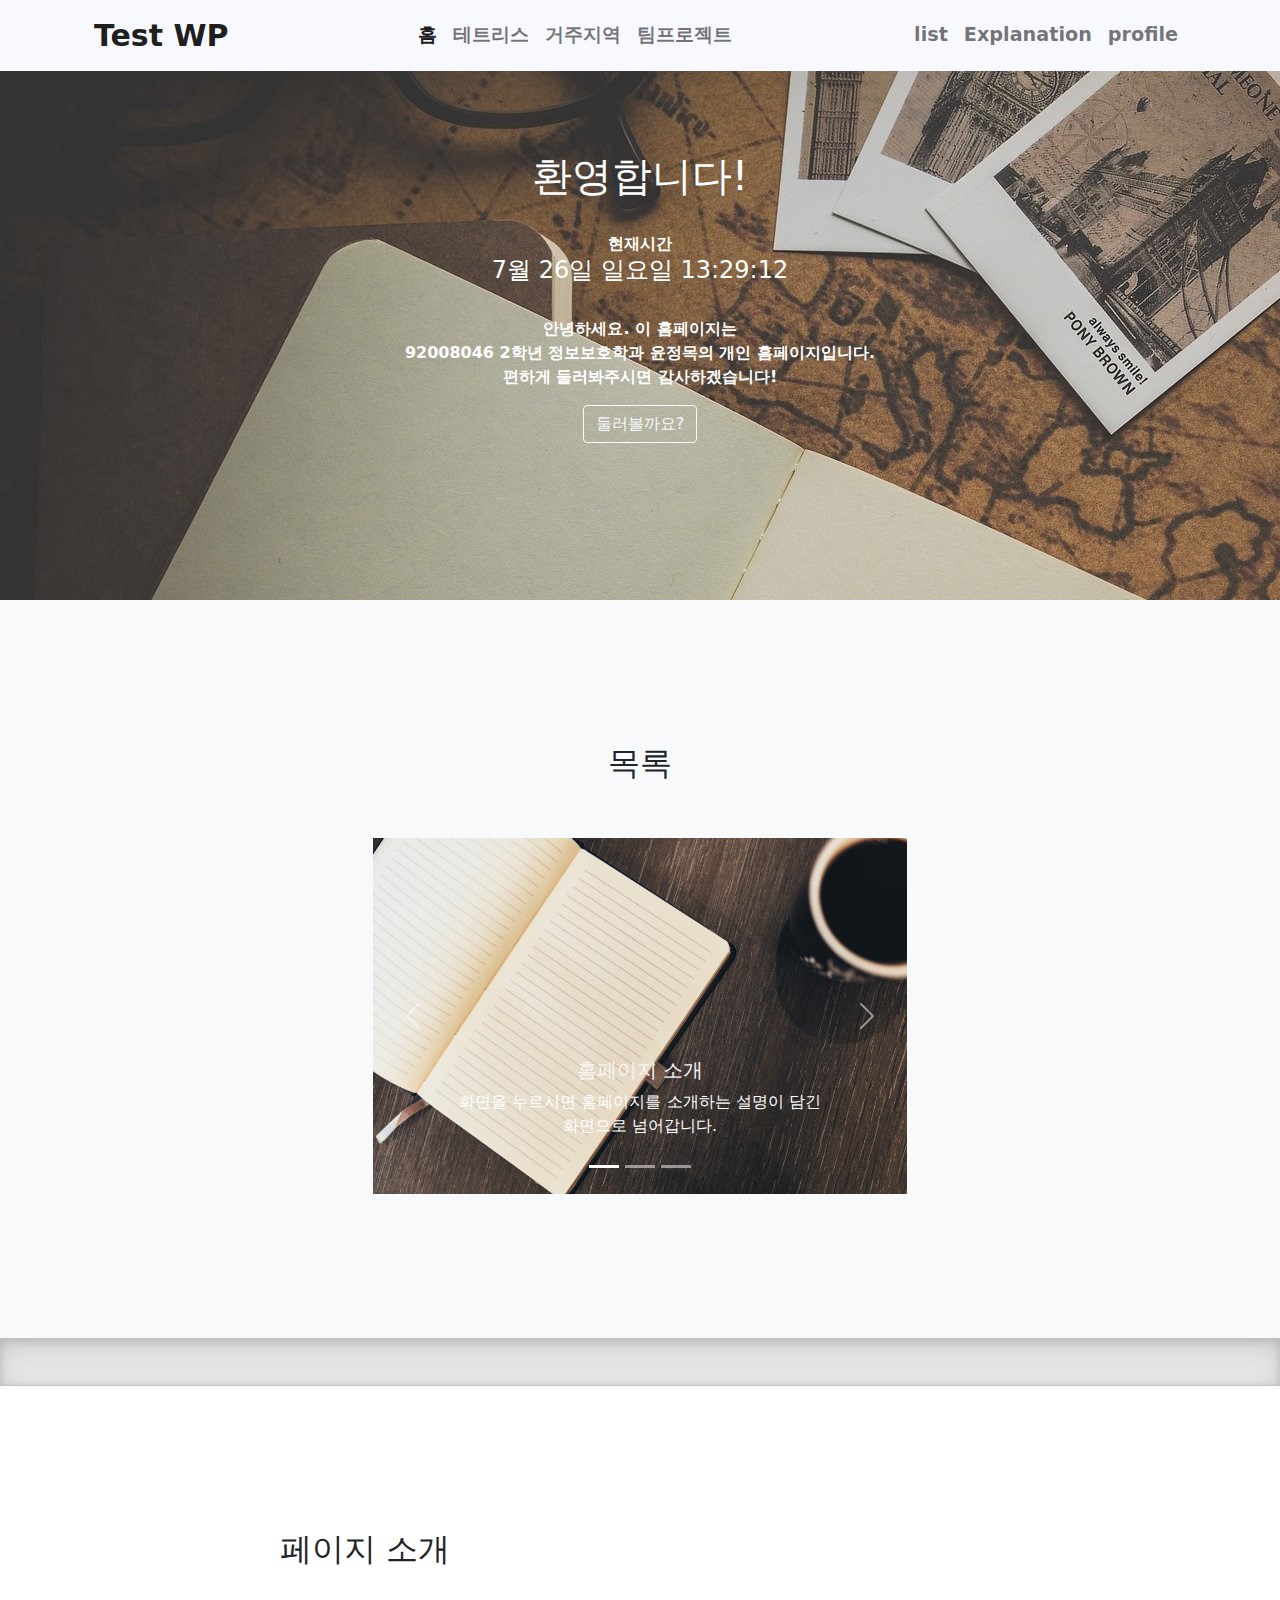
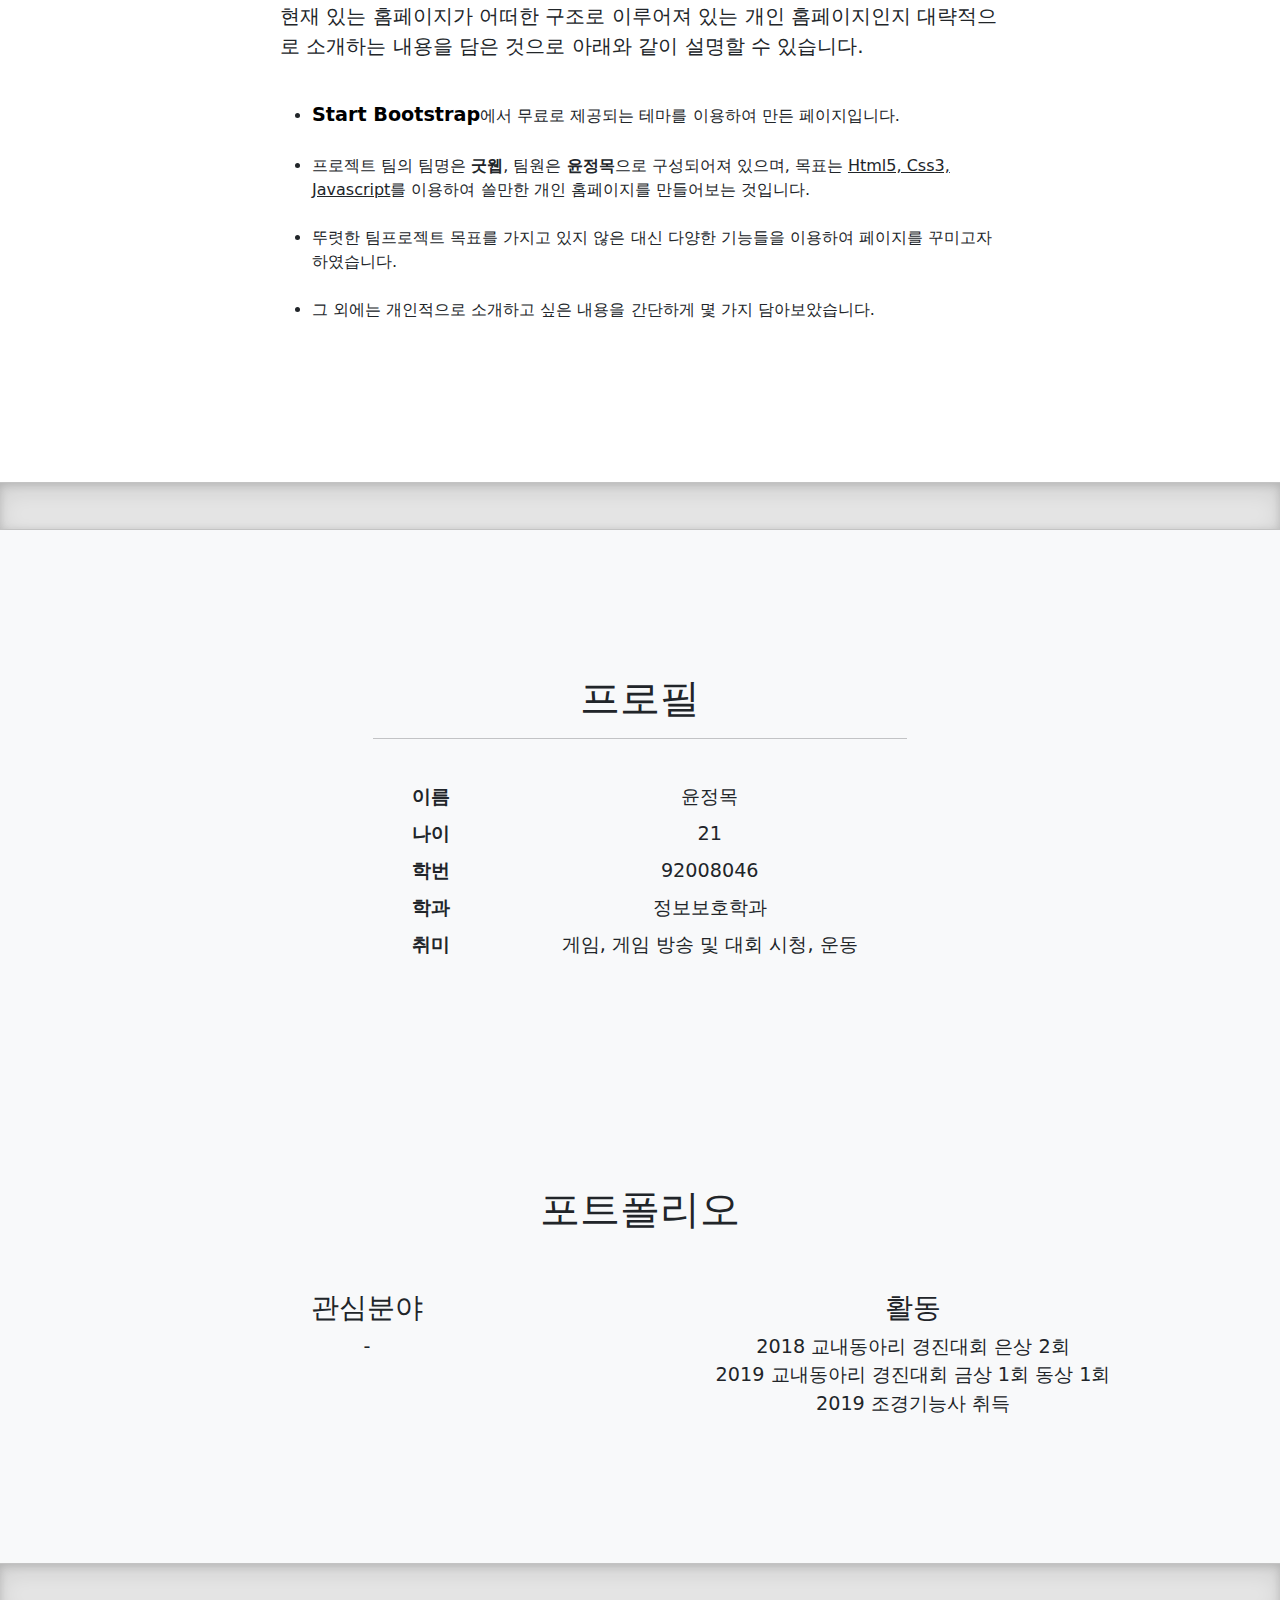
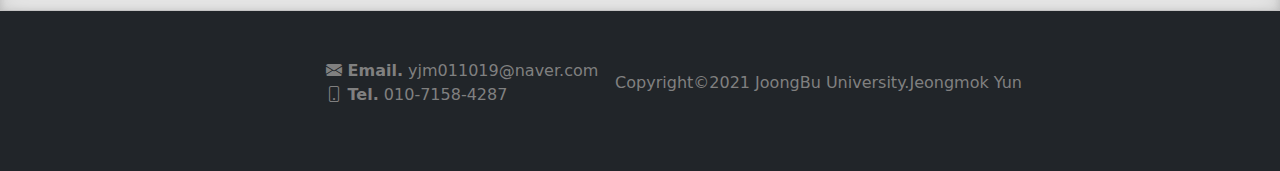
<file: index.html>
<!DOCTYPE html>
<html lang="en">

<head>
    <meta charset="utf-8" />
    <meta name="viewport" content="width=device-width, initial-scale=1, shrink-to-fit=no" />
    <meta name="description" content="" />
    <meta name="author" content="" />
    <title>굿웹 | 윤정목</title>
    <link rel="icon" type="image/x-icon" href="img/hand-thumbs-up.svg" />
    <link rel="stylesheet" href="/css/style1.css">
    <!-- Core theme CSS (includes Bootstrap)-->
    <link href="css/styles.css" rel="stylesheet" />
    <link rel="stylesheet" href="https://cdn.jsdelivr.net/npm/bootstrap-icons@1.5.0/font/bootstrap-icons.css">
</head>

<body id="page-top">
    <nav class="navbar navbar-expand-md navbar-light fixed-top" id="mainNav"
        style="background-color: ghostwhite; font-weight: bolder;">
        <div class="container px-4">
            <a class="navbar-brand" href="#page-top" style="font-size: 30px;">Test WP</a>
            <button class="navbar-toggler" type="button" data-bs-toggle="collapse" data-bs-target="#navbarResponsive"
                aria-controls="navbarResponsive" aria-expanded="false" aria-label="Toggle navigation"><span
                    class="navbar-toggler-icon"></span></button>
            <div class="collapse navbar-collapse text-center" id="navbarResponsive" style="font-size: larger;">
                <ul class="navbar-nav ms-auto ">
                    <li class="nav-item "><a class="nav-link active" href="#page-top">홈</a></li>
                    <li class="nav-item"><a class="nav-link" href="tetris1.html">테트리스</a></li>
                    <li class="nav-item"><a class="nav-link" href="map.html">거주지역</a></li>
                    <li class="nav-item"><a class="nav-link" href="https://goodweb1.netlify.app/">팀프로젝트</a></li>
                </ul>
            </div>
            <div class="collapse navbar-collapse text-center" id="navbarResponsive" style="font-size: larger;">
                <ul class="navbar-nav ms-auto">
                    <li class="nav-item"><a class="nav-link active" href="#list">list</a></li>
                    <li class="nav-item"><a class="nav-link active" href="#explanation">Explanation</a></li>
                    <li class="nav-item"><a class="nav-link active" href="#profile">profile</a></li>
                </ul>
            </div>
        </div>
    </nav>

    <header class="container-fluid text-white" style="height: 600px; font-weight: bolder;">
        <div class="container px-4 text-center">
            <h1>환영합니다!</h1><br>
            현재시간
            <h4 id="clock"></h4><br>
            <p>안녕하세요. 이 홈페이지는
                <br>92008046 2학년 정보보호학과 윤정목의 개인 홈페이지입니다.<br>편하게 둘러봐주시면 감사하겠습니다!
            </p>
            <a class="btn btn-md btn-outline-light" href="#list
            ">둘러볼까요?</a>
        </div>
    </header>


    <section class="bg-light" id="list">
        <h2 class="text-center">목록</h2><br><br>
        <div class="container px-4">
            <div class="row gx-4 justify-content-center">
                <div class="col-md-6">
                    <div id="carouselExampleIndicators" class="carousel slide" data-bs-ride="carousel">
                        <div class="carousel-indicators">
                            <button type="button" data-bs-target="#carouselExampleIndicators" data-bs-slide-to="0"
                                class="active" aria-current="true" aria-label="Slide 1"></button>
                            <button type="button" data-bs-target="#carouselExampleIndicators" data-bs-slide-to="1"
                                aria-label="Slide 2"></button>
                            <button type="button" data-bs-target="#carouselExampleIndicators" data-bs-slide-to="2"
                                aria-label="Slide 3"></button>
                        </div>
                        <div class="carousel-inner">
                            <div class="carousel-item active">
                                <a href="#explanation"><img src="/img/img1.jpg" class="d-block w-100" alt="테이블"></a>
                                <div class="carousel-caption d-none d-md-block">
                                    <a class="slide" href="#explanation">
                                        <h5>홈페이지 소개</h5>
                                    </a>
                                    <p>화면을 누르시면 홈페이지를 소개하는 설명이 담긴 화면으로 넘어갑니다.</p>
                                </div>
                            </div>
                            <div class="carousel-item">
                                <a href="#profile"><img src="/img/img5.jpg" class="d-block w-100" alt="명함"></a>
                                <div class="carousel-caption d-none d-md-block">
                                    <a class="slide" href="#profile">
                                        <h5>개인 프로필 소개</h5>
                                    </a>
                                    <p>화면을 누르시면 프로필에 대한 설명이 담긴 화면으로 넘어갑니다.</p>
                                </div>
                            </div>
                            <div class="carousel-item">
                                <a href="https://goodweb1.netlify.app/"><img src="/img/img6.jpg" class="d-block w-100"
                                        alt="그외"></a>
                                <div class="carousel-caption d-none d-md-block">
                                    <a class="slide" href="https://goodweb1.netlify.app/">
                                        <h5>그 외 정보가 궁금하시나요?</h5>
                                    </a>
                                    <p>화면을 누르시면 팀 프로젝트 홈페이지로 이동합니다.</p>
                                </div>
                            </div>
                        </div>
                        <button class="carousel-control-prev" type="button" data-bs-target="#carouselExampleIndicators"
                            data-bs-slide="prev">
                            <span class="carousel-control-prev-icon" aria-hidden="true"></span>
                            <span class="visually-hidden">Previous</span>
                        </button>
                        <button class="carousel-control-next" type="button" data-bs-target="#carouselExampleIndicators"
                            data-bs-slide="next">
                            <span class="carousel-control-next-icon" aria-hidden="true"></span>
                            <span class="visually-hidden">Next</span>
                        </button>
                    </div>
                    </ul>
                </div>
            </div>
        </div>
    </section>

    <div class="b-example-divider"></div>

    <section id="explanation">
        <div class="container px-4">
            <div class="row gx-4 justify-content-center">
                <div class="col-md-8">
                    <h2>페이지 소개</h2><br>
                    <p class="lead">현재 있는 홈페이지가 어떠한 구조로 이루어져 있는 개인 홈페이지인지 대략적으로 소개하는 내용을 담은 것으로 아래와 같이 설명할 수 있습니다.</p>
                    <br>
                    <ul>
                        <li><a style="text-decoration: none; color: black;" href="https://startbootstrap.com/">
                                <span class="startbootstrap">Start
                                    Bootstrap</span></a>에서 무료로
                            제공되는 테마를
                            이용하여 만든 페이지입니다.</li><br>
                        <li>프로젝트 팀의 팀명은 <span class="team">굿웹</span>, 팀원은 <span class="team">윤정목</span>으로 구성되어져 있으며,
                            목표는
                            <span class="language">Html5, Css3, Javascript</span>를 이용하여 쓸만한 개인 홈페이지를
                            만들어보는 것입니다.
                        </li><br>
                        <li>뚜렷한 팀프로젝트 목표를 가지고 있지 않은 대신 다양한 기능들을 이용하여 페이지를 꾸미고자 하였습니다.</li>
                        <br>
                        <li>그 외에는 개인적으로 소개하고 싶은 내용을 간단하게 몇 가지 담아보았습니다.</li>

                </div>
            </div>
    </section>

    <div class="b-example-divider"></div>

    <section class="bg-light" id="profile" style="font-size: larger;">
        <div class="container px-4">
            <div class="row gx-4 justify-content-center">
                <div class="col-md-6">
                    <h1 class="text-center">프로필</h1>
                    <hr><br>
                    <div class="container"></div>
                    <dl class="row">
                        <dt class="col-sm-3 text-center profile">이름</dt>
                        <dd class="col-sm-9 text-center">윤정목</dd>

                        <dt class="col-sm-3 text-center profile">나이</dt>
                        <dd class="col-sm-9 text-center">21</dd>

                        <dt class="col-sm-3 text-center profile">학번</dt>
                        <dd class="col-sm-9 text-center">92008046</dd>

                        <dt class="col-sm-3 text-center profile">학과</dt>
                        <dd class="col-sm-9 text-center">정보보호학과</dd>

                        <dt class="col-sm-3 text-center profile">취미</dt>
                        <dd class="col-sm-9 text-center">게임, 게임 방송 및 대회 시청, 운동</dd>
                    </dl>
                    </dd>
                    </dl>
                    <br><br><br><br><br><br><br>
                </div>
            </div>
        </div>
        </div>
        </div>

        <div class="container px-4">
            <div class="row gx-4 portfoliotext">
                <div class="col-md-12">
                    <div class="row">
                        <h1 class="text-center">포트폴리오</h1>


                        <div>
                            <div class="text-center portfolio1">
                                <h3>관심분야</h3>
                                <div>-</div>
                            </div>
                            <div class="text-center portfolio2">
                                <h3>활동</h3>
                                <div>2018 교내동아리 경진대회 은상 2회</div>
                                <div>2019 교내동아리 경진대회 금상 1회 동상 1회</div>
                                <div>2019 조경기능사 취득</div>
                            </div>
                        </div>
                    </div>
                </div>
            </div>
        </div>
    </section>

    <div class="b-example-divider"></div>

    <footer class="py-5 bg-dark">
        <div class="container px-4">
            <div class="foot col-md-8">
                <div class="col-md">
                    <ul class="messenger">
                        <li><i class="bi bi-envelope-fill"></i><span style="font-weight: bolder;"> Email.</span>
                            yjm011019@naver.com</li>
                        <li><i class="bi bi-phone"></i><span style="font-weight: bolder;"> Tel.</span> 010-7158-4287
                        </li>
                    </ul>
                </div>
                <div>
                    <p>Copyright&copy;2021 JoongBu University.Jeongmok Yun</p>
                </div>
            </div>

        </div>
    </footer>
    <!-- Bootstrap core JS-->
    <script src="https://cdn.jsdelivr.net/npm/bootstrap@5.0.1/dist/js/bootstrap.bundle.min.js"></script>
    <!-- Core theme JS-->
    <script src="js/scripts.js"></script>
    <script src="js/clock1.js"></script>
</body>

</html>
</file>
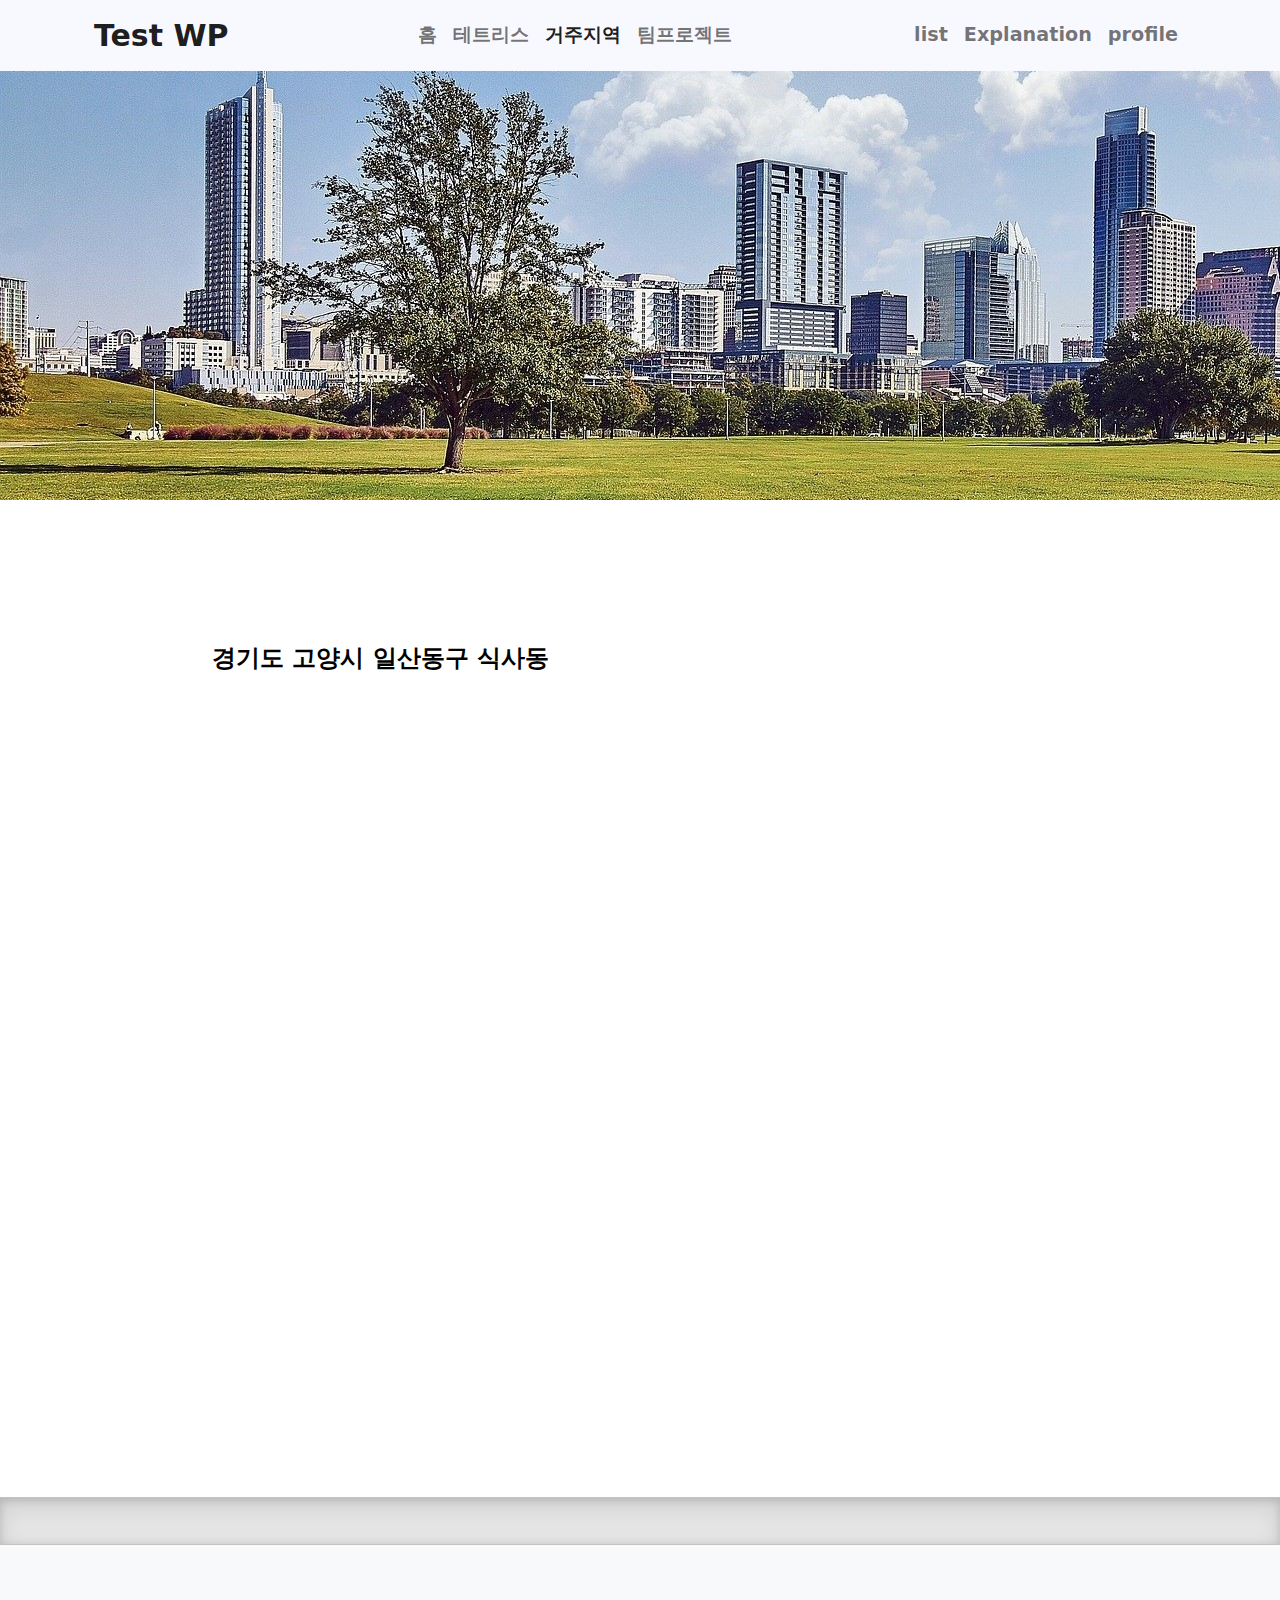
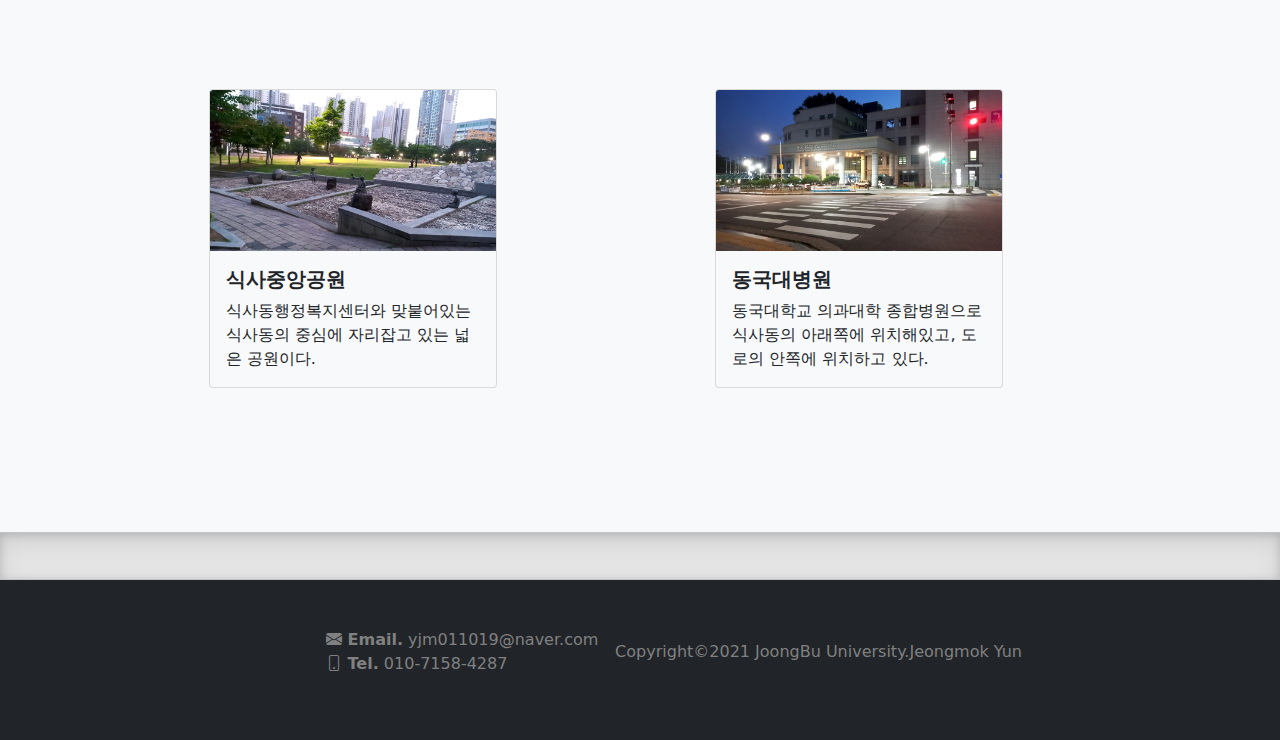
<file: map.html>
<!DOCTYPE html>
<html>

<head>
    <meta charset="UTF-8">
    <meta http-equiv="X-UA-Compatible" content="IE=edge">
    <meta name="viewport"
        content="width=device-width, initial-scale=1.0, maximum-scale=1.0, minimum-scale=1.0, user-scalable=no">
    <title>굿웹 | 윤정목</title>
    <link rel="icon" type="image/x-icon" href="img/hand-thumbs-up.svg">
    <link rel="stylesheet" href="/css/style1.css">
    <!-- Core theme CSS (includes Bootstrap)-->
    <link href="css/styles.css" rel="stylesheet">
    <link rel="stylesheet" href="https://cdn.jsdelivr.net/npm/bootstrap-icons@1.5.0/font/bootstrap-icons.css">
    <script type="text/javascript"
        src="https://openapi.map.naver.com/openapi/v3/maps.js?ncpClientId=pnjrngvend"></script>
</head>

<body id="page-top">

    <nav class="navbar navbar-expand-md navbar-light fixed-top" id="mainNav"
        style="background-color: ghostwhite; font-weight: bolder;">
        <div class="container px-4">
            <a class="navbar-brand" href="index.html#page-top" style="font-size: 30px;">Test WP</a>
            <button class="navbar-toggler" type="button" data-bs-toggle="collapse" data-bs-target="#navbarResponsive"
                aria-controls="navbarResponsive" aria-expanded="false" aria-label="Toggle navigation"><span
                    class="navbar-toggler-icon"></span></button>
            <div class="collapse navbar-collapse text-center" id="navbarResponsive" style="font-size: larger;">
                <ul class="navbar-nav ms-auto ">
                    <li class="nav-item "><a class="nav-link" href="index.html">홈</a></li>
                    <li class="nav-item"><a class="nav-link" href="tetris1.html">테트리스</a></li>
                    <li class="nav-item"><a class="nav-link active" href="map.html">거주지역</a></li>
                    <li class="nav-item"><a class="nav-link" href="https://goodweb1.netlify.app/">팀프로젝트</a></li>
                </ul>
            </div>
            <div class="collapse navbar-collapse text-center" id="navbarResponsive" style="font-size: larger;">
                <ul class="navbar-nav ms-auto">
                    <li class="nav-item"><a class="nav-link" href="index.html#list">list</a></li>
                    <li class="nav-item"><a class="nav-link" href="index.html#explanation">Explanation</a></li>
                    <li class="nav-item"><a class="nav-link" href="index.html#profile">profile</a></li>
                </ul>
            </div>
        </div>
    </nav>

    <header class="container-fluid text-white" style="background-image: url(/img/img3.jpg); min-height: 500px;">
        <div class="container px-4 text-center">
        </div>
    </header>

    <section>
        <div class="container">
            <h4><a href="https://search.naver.com/search.naver?query=%EC%8B%9D%EC%82%AC%EB%8F%99&ie=utf8&sm=whl_nht"
                    class="home">
                    경기도 고양시 일산동구 식사동</a></h4><br><br><br>
            <div class="container-md" id="map" style="width:80%;height:600px;"></div>
        </div>
    </section>

    <div class="b-example-divider"></div>

    <section class="bg-light">
        <div class="container landmark">
            <div class="row justify-content-evenly">
                <div class="col-md-4">
                    <div class="card bg-light" style=" width: 18rem;">
                        <img src="/img/img7.jpg" class="card-img-top" alt="...">
                        <div class="card-body">
                            <h5 class="card-text" style="font-weight: bolder;">식사중앙공원</h5>
                            <p class="card-text">식사동행정복지센터와 맞붙어있는 식사동의 중심에 자리잡고 있는 넓은 공원이다.</p>
                        </div>
                    </div>
                </div>
                <div class="col-md-4">
                    <div class="card bg-light" style="width: 18rem;">
                        <img src="/img/img8.jpg" class="card-img-top" alt="...">
                        <div class="card-body">
                            <h5 class="card-text" style="font-weight: bolder;">동국대병원</h5>
                            <p class="card-text">동국대학교 의과대학 종합병원으로 식사동의 아래쪽에 위치해있고, 도로의 안쪽에 위치하고 있다.</p>
                        </div>
                    </div>
                </div>
            </div>
        </div>
    </section>

    <div class="b-example-divider"></div>

    <footer class="py-5 bg-dark">
        <div class="container px-4">
            <div class="foot col-md-8">
                <div class="col-md">
                    <ul class="messenger">
                        <li><i class="bi bi-envelope-fill"></i><span style="font-weight: bolder;"> Email.</span>
                            yjm011019@naver.com</li>
                        <li><i class="bi bi-phone"></i><span style="font-weight: bolder;"> Tel.</span> 010-7158-4287
                        </li>
                    </ul>
                </div>
                <div>
                    <p>Copyright&copy;2021 JoongBu University.Jeongmok Yun</p>
                </div>
            </div>

        </div>
    </footer>

    <script src="https://cdn.jsdelivr.net/npm/bootstrap@5.0.1/dist/js/bootstrap.bundle.min.js"></script>
    <script src="/js/map.js"></script>
    <script src="/js/scripts.js"></script>
</body>

</html>
</file>
<file: css/style1.css>
header {
    background-image: url(/img/img2.jpg);
}

.b-example-divider {
    height: 3rem;
    background-color: rgba(0, 0, 0, .1);
    border: solid rgba(0, 0, 0, .15);
    border-width: 1px 0;
    box-shadow: inset 0 0.5em 1.5em rgba(0, 0, 0, .1), inset 0 0.125em 0.5em rgba(0, 0, 0, .15);
}

.slide {
    text-decoration: none;
    color: whitesmoke;
}

.slide:hover {
    color: rgb(110, 101, 161);
}

.startbootstrap {
    font-size: larger;
    font-weight: bolder;
}

.startbootstrap:hover {
    color: rgb(255, 20, 0);
}

.team {
    font-weight: bolder;
}

.language {
    text-decoration: underline;
}

.profile {
    font-weight: bolder;
}

.portfolio1 {
    margin-top: 50px;
    float: left;
    width: 50%;
}

.portfolio2 {
    margin-top: 50px;
    float: left;
    width: 50%;
}

footer {
    color: gray;
}

.foot {
    display: flex;
    align-items: center;
    margin-left: 200px;
}

.messenger {
    text-align: left;
    list-style: none;
}

.home {
    text-decoration: none;
    color: black;
    margin-left: 130px;
    font-weight: bold;
}

.home:hover {
   text-decoration: underline;
}
@media screen and (max-width: 760px) {
    .foot {
        display: inline-table;
        margin-left: 0;
    }

    .home {
        margin-left: 10%;
    }
    
    .landmark {
        text-align: center;
    }

    .portfolio1 {
        float: none;
        text-align: center;
        width: auto;
    }

    .portfolio2 {
        float: none;
        text-align: center;
        width: auto;
    }
}
</file>
